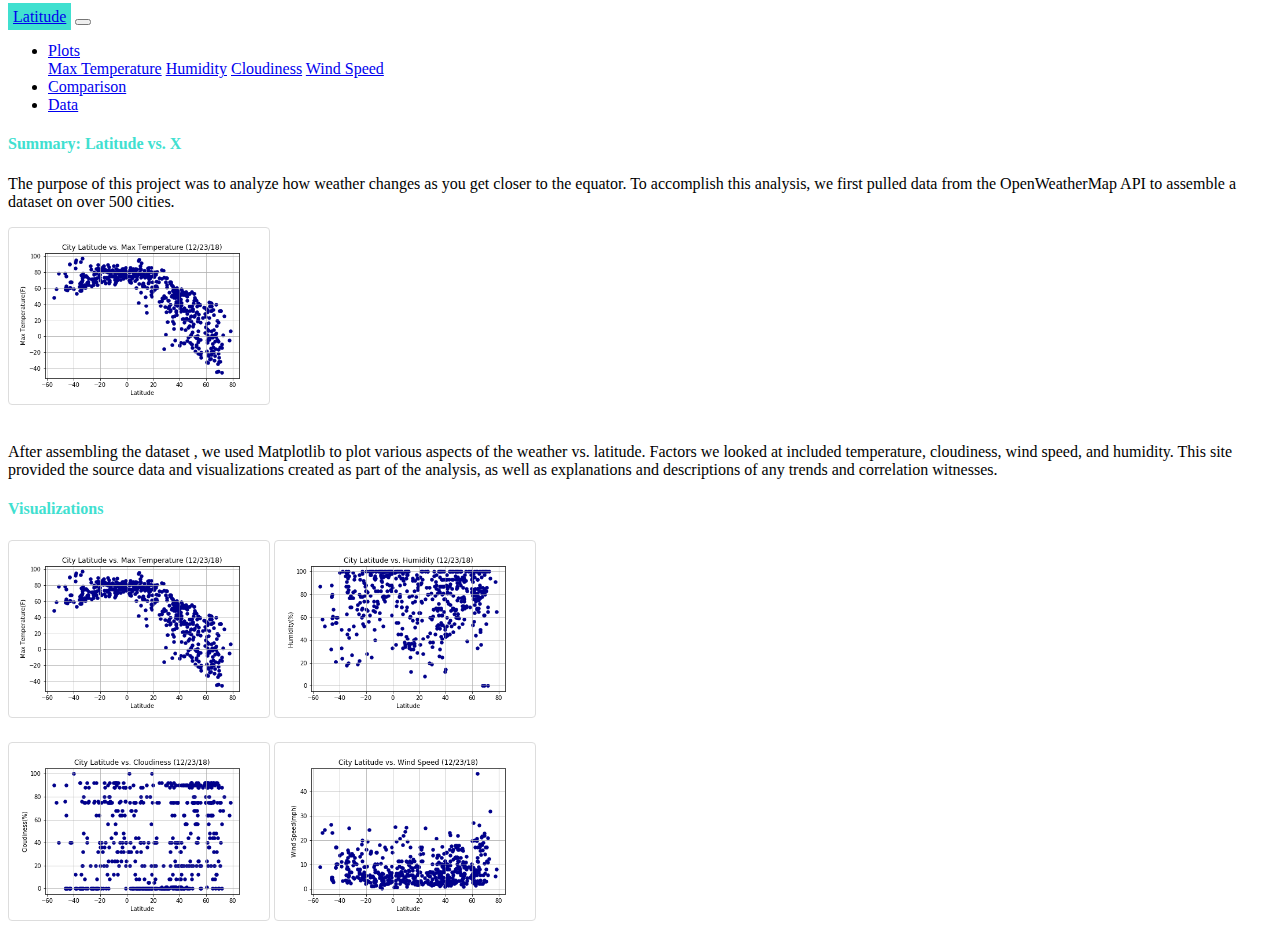
<file: web-challenge/index.html>
<!doctype html>
<html lang="en">
<head>
    <!-- Required meta tags -->
    <meta charset="utf-8">
    <meta name="viewport" content="width=device-width, initial-scale=1, shrink-to-fit=no">

    <!-- Bootstrap CSS -->
    <link rel="stylesheet" href="https://stackpath.bootstrapcdn.com/bootstrap/4.2.1/css/bootstrap.min.css"
          integrity="sha384-GJzZqFGwb1QTTN6wy59ffF1BuGJpLSa9DkKMp0DgiMDm4iYMj70gZWKYbI706tWS" crossorigin="anonymous">

    <title>Latitude</title>
    <style>

            h4{
                font-family: "Times New Roman", Times, serif;
                color: Turquoise;

            }
           p{
                font-family: "Times New Roman", Times, serif;
            }
          img {
              border: 1px solid #ddd;
              border-radius: 4px;
              padding: 5px;
              width: 250px;
            }

            .top-buffer { margin-top:20px; }
           .navbar-brand{
                background-color: Turquoise;
                padding: 5px;
            }

    @media (max-width: 992px) {
       .navbar-collapse{
            background-color: Turquoise;
       }
    }



    </style>
</head>
<body>
<nav class="navbar navbar-expand-lg navbar-light bg-light">
    <a class="navbar-brand" href="index.html">Latitude</a>
    <button class="navbar-toggler" type="button" data-toggle="collapse" data-target="#navbarSupportedContent"
            aria-controls="navbarSupportedContent" aria-expanded="false" aria-label="Toggle navigation">
        <span class="navbar-toggler-icon"></span>
    </button>

    <div class="collapse navbar-collapse" id="navbarSupportedContent">
        <ul class="navbar-nav ml-auto">
            <li class="nav-item dropdown">
                <a class="nav-link dropdown-toggle" href="#" id="navbarDropdown" role="button" data-toggle="dropdown"
                   aria-haspopup="true" aria-expanded="false">
                    Plots
                </a>
                <div class="dropdown-menu" aria-labelledby="navbarDropdown">
                    <a class="dropdown-item" href="max_temp.html">Max Temperature</a>
                    <a class="dropdown-item" href="humidity.html">Humidity</a>
                    <a class="dropdown-item" href="cloudiness.html">Cloudiness</a>
                    <a class="dropdown-item" href="wind_speed.html">Wind Speed</a>
                </div>
            </li>
            <li class="nav-item">
                <a class="nav-link" href="comparison.html">Comparison</a>
            </li>
            <li class="nav-item">
                <a class="nav-link" href="data.html">Data</a>
            </li>

        </ul>
    </div>
</nav>
<div class="container">
    <div class="row">
        <div class="col-sm">
            <h4>Summary: Latitude vs. X</h4>
            <p>

                The purpose of this project was to analyze how weather changes as you get closer to the equator.
                To accomplish this analysis, we first pulled data from the OpenWeatherMap API to assemble a dataset on
                over 500 cities. </p>
            <img id="bio-image" src="Latitude_vs_Temperature_Plot.png" alt=" ">
            <p><br>
                After assembling the dataset , we used Matplotlib to plot various aspects of the weather vs.
                latitude. Factors we looked at included temperature, cloudiness, wind speed, and humidity.
                This site provided the source data and visualizations created as part of the analysis, as well as
                explanations and
                descriptions of any trends and correlation witnesses.


            </p>
        </div>
        <div class="col-sm">
            <h4>Visualizations</h4>
            <div class="row">
                <div class="col-sm">
                     <a href="max_temp.html"><img id="bio-image1" src="Latitude_vs_Temperature_Plot.png" alt=" "></a>
                    <a href="humidity.html"><img id="bio-image2" src="Latitude_vs_Humidity_Plot.png" alt=" "></a>
                </div>
            </div>
            <div class="row top-buffer">
                <div class="col-sm">
                    <a href="cloudiness.html"><img id="bio-image3" src="Latitude_vs_Cloudiness_Plot.png" alt=" "></a>
                    <a href="wind_speed.html"><img id="bio-image4" src="Latitude_vs_WindSpeed_Plot.png" alt=" "></a>
                </div>
            </div>
        </div>
    </div>
</div>
<!-- Optional JavaScript -->
<!-- jQuery first, then Popper.js, then Bootstrap JS -->
<script src="https://code.jquery.com/jquery-3.3.1.slim.min.js"
        integrity="sha384-q8i/X+965DzO0rT7abK41JStQIAqVgRVzpbzo5smXKp4YfRvH+8abtTE1Pi6jizo"
        crossorigin="anonymous"></script>
<script src="https://cdnjs.cloudflare.com/ajax/libs/popper.js/1.14.6/umd/popper.min.js"
        integrity="sha384-wHAiFfRlMFy6i5SRaxvfOCifBUQy1xHdJ/yoi7FRNXMRBu5WHdZYu1hA6ZOblgut"
        crossorigin="anonymous"></script>
<script src="https://stackpath.bootstrapcdn.com/bootstrap/4.2.1/js/bootstrap.min.js"
        integrity="sha384-B0UglyR+jN6CkvvICOB2joaf5I4l3gm9GU6Hc1og6Ls7i6U/mkkaduKaBhlAXv9k"
        crossorigin="anonymous"></script>
</body>
</html>
</file>
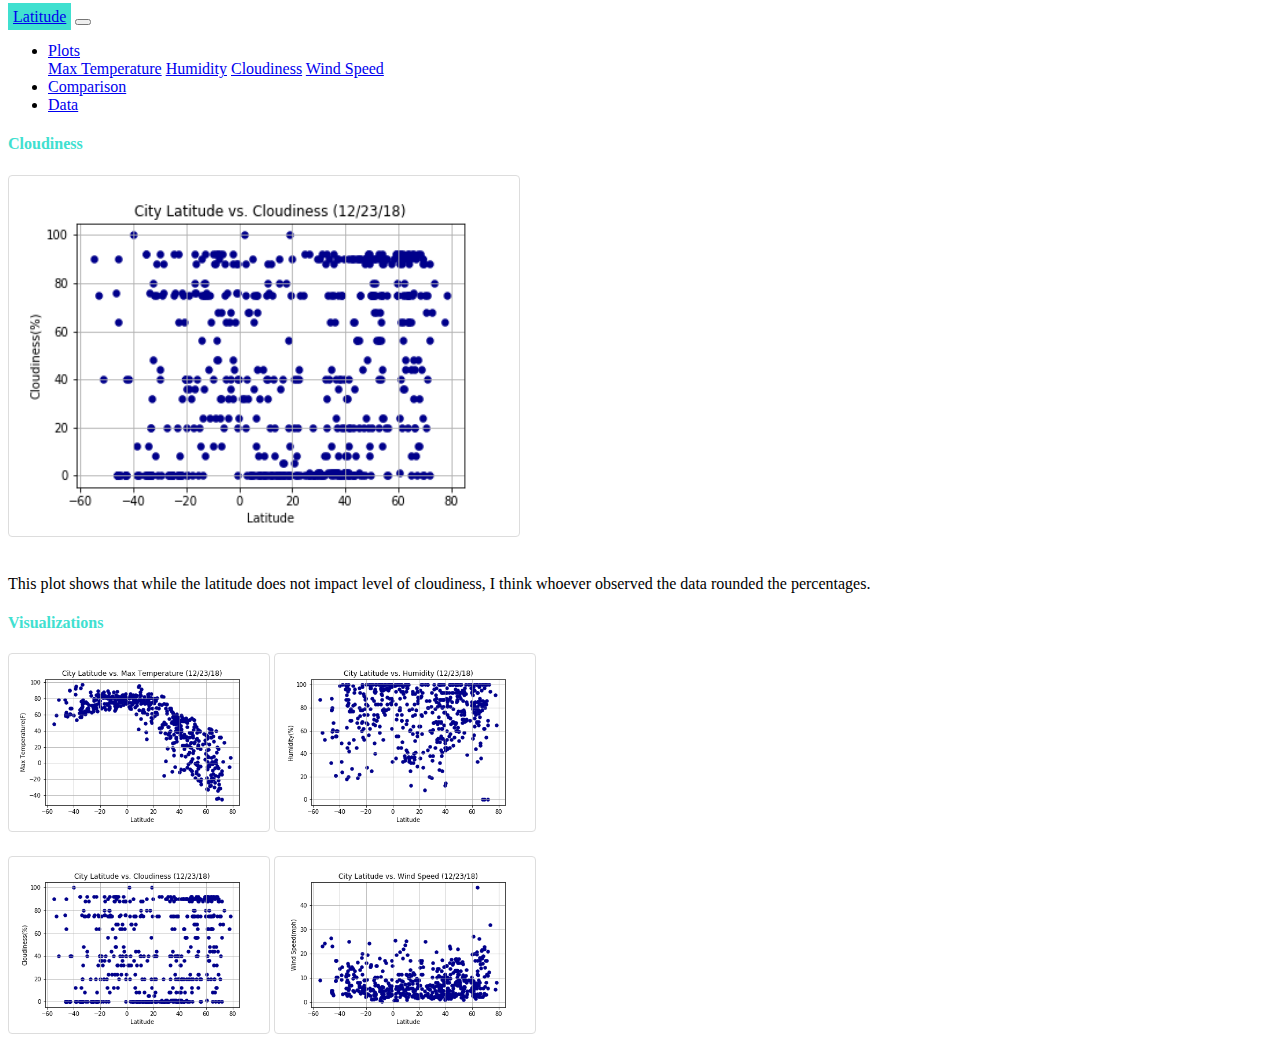
<file: web-challenge/cloudiness.html>
<!doctype html>
<html lang="en">
<head>
    <!-- Required meta tags -->
    <meta charset="utf-8">
    <meta name="viewport" content="width=device-width, initial-scale=1, shrink-to-fit=no">

    <!-- Bootstrap CSS -->
    <link rel="stylesheet" href="https://stackpath.bootstrapcdn.com/bootstrap/4.2.1/css/bootstrap.min.css"
          integrity="sha384-GJzZqFGwb1QTTN6wy59ffF1BuGJpLSa9DkKMp0DgiMDm4iYMj70gZWKYbI706tWS" crossorigin="anonymous">

    <title>Latitude</title>
    <style>
           h4{
                font-family: "Times New Roman", Times, serif;
                color: Turquoise;

            }

           p{
                font-family: "Times New Roman", Times, serif;
            }
          img {
              border: 1px solid #ddd;
              border-radius: 4px;
              padding: 5px;
              width: 250px;
            }
            .top-buffer { margin-top:20px; }
            .navbar-brand{
                background-color: Turquoise;
                padding: 5px;
            }
            @media (max-width: 992px) {
            .navbar-collapse{
            background-color: Turquoise;
       }
    }

    </style>
</head>
<body>
<nav class="navbar navbar-expand-lg navbar-light bg-light">
    <a class="navbar-brand" href="index.html">Latitude</a>
    <button class="navbar-toggler" type="button" data-toggle="collapse" data-target="#navbarSupportedContent"
            aria-controls="navbarSupportedContent" aria-expanded="false" aria-label="Toggle navigation">
        <span class="navbar-toggler-icon"></span>
    </button>

    <div class="collapse navbar-collapse" id="navbarSupportedContent">
        <ul class="navbar-nav ml-auto">
            <li class="nav-item dropdown active">
                <a class="nav-link dropdown-toggle" href="#" id="navbarDropdown" role="button" data-toggle="dropdown"
                   aria-haspopup="true" aria-expanded="false">
                    Plots
                </a>
                <div class="dropdown-menu" aria-labelledby="navbarDropdown">
                    <a class="dropdown-item" href="max_temp.html">Max Temperature</a>
                    <a class="dropdown-item" href="humidity.html">Humidity</a>
                    <a class="dropdown-item" href="cloudiness.html">Cloudiness</a>
                    <a class="dropdown-item" href="wind_speed.html">Wind Speed</a>
                </div>
            </li>
            <li class="nav-item">
                <a class="nav-link" href="comparison.html">Comparison</a>
            </li>
            <li class="nav-item">
                <a class="nav-link" href="data.html">Data</a>
            </li>

        </ul>
    </div>
</nav>
<div class="container">
    <div class="row">
        <div class="col-sm">
            <h4>Cloudiness</h4>
            <img src="Latitude_vs_Cloudiness_Plot.png" style="width:500px;height:350px;">
            <p><br>This plot shows that while the latitude does not impact level of cloudiness,
                I think whoever observed the data rounded the percentages.</p>
        </div>
        <div class="col-sm">
            <h4>Visualizations</h4>
            <div class="row">
                <div class="col-sm">
                    <a href="max_temp.html"><img id="bio-image1" src="Latitude_vs_Temperature_Plot.png" alt=" "></a>
                    <a href="humidity.html"><img id="bio-image2" src="Latitude_vs_Humidity_Plot.png" alt=" "></a>
                </div>
            </div>
            <div class="row top-buffer">
                <div class="col-sm">
                    <a href="cloudiness.html"><img id="bio-image3" src="Latitude_vs_Cloudiness_Plot.png" alt=" "></a>
                    <a href="wind_speed.html"><img id="bio-image4" src="Latitude_vs_WindSpeed_Plot.png" alt=" "></a>
                </div>
            </div>
        </div>
    </div>
</div>
<!-- Optional JavaScript -->
<!-- jQuery first, then Popper.js, then Bootstrap JS -->
<script src="https://code.jquery.com/jquery-3.3.1.slim.min.js"
        integrity="sha384-q8i/X+965DzO0rT7abK41JStQIAqVgRVzpbzo5smXKp4YfRvH+8abtTE1Pi6jizo"
        crossorigin="anonymous"></script>
<script src="https://cdnjs.cloudflare.com/ajax/libs/popper.js/1.14.6/umd/popper.min.js"
        integrity="sha384-wHAiFfRlMFy6i5SRaxvfOCifBUQy1xHdJ/yoi7FRNXMRBu5WHdZYu1hA6ZOblgut"
        crossorigin="anonymous"></script>
<script src="https://stackpath.bootstrapcdn.com/bootstrap/4.2.1/js/bootstrap.min.js"
        integrity="sha384-B0UglyR+jN6CkvvICOB2joaf5I4l3gm9GU6Hc1og6Ls7i6U/mkkaduKaBhlAXv9k"
        crossorigin="anonymous"></script>
</body>
</html>
</file>
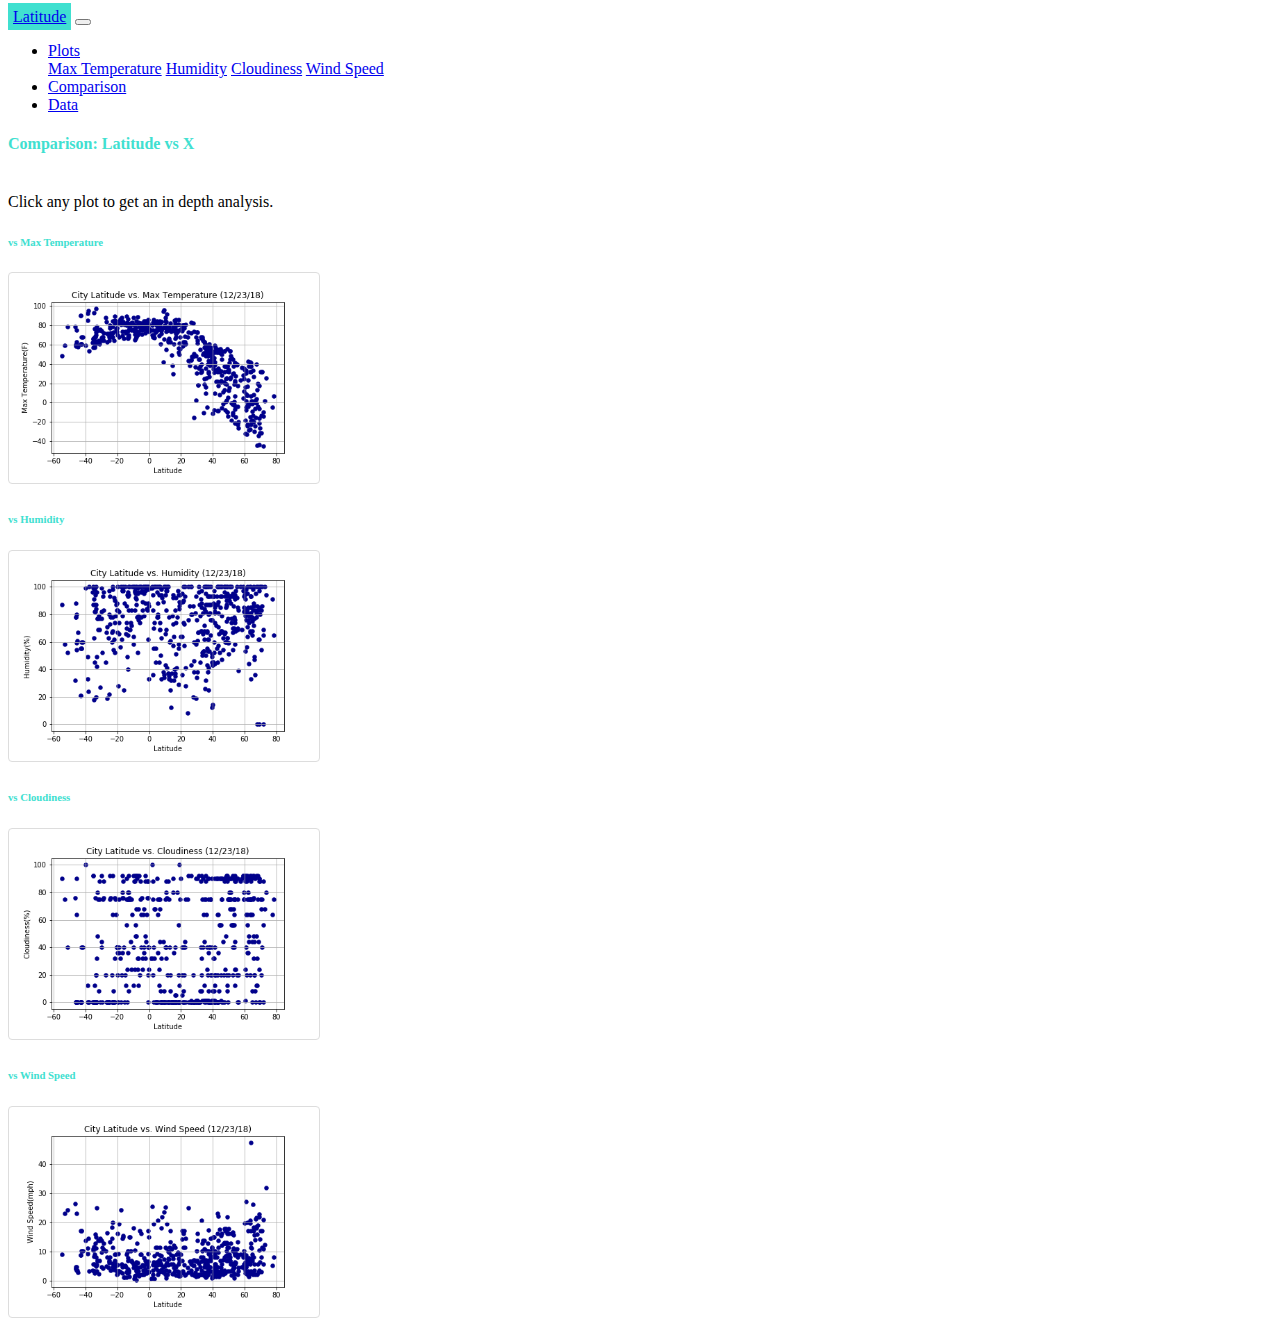
<file: web-challenge/comparison.html>
<!doctype html>
<html lang="en">
<head>
    <!-- Required meta tags -->
    <meta charset="utf-8">
    <meta name="viewport" content="width=device-width, initial-scale=1, shrink-to-fit=no">

    <!-- Bootstrap CSS -->
    <link rel="stylesheet" href="https://stackpath.bootstrapcdn.com/bootstrap/4.2.1/css/bootstrap.min.css"
          integrity="sha384-GJzZqFGwb1QTTN6wy59ffF1BuGJpLSa9DkKMp0DgiMDm4iYMj70gZWKYbI706tWS" crossorigin="anonymous">

    <title>Latitude</title>
    <style>
            h4{
                font-family: "Times New Roman", Times, serif;
                color: Turquoise;

            }
            h6{
                font-family: "Times New Roman", Times, serif;
                color: Turquoise;

            }
           p{
                font-family: "Times New Roman", Times, serif;
            }
          img {
              border: 1px solid #ddd;
              border-radius: 4px;
              padding: 5px;
              width: 300px;
            }
           .top-buffer { margin-top:20px; }
           .navbar-brand{
                background-color: Turquoise;
                padding: 5px;
            }

            @media (max-width: 992px) {
            .navbar-collapse{
            background-color: Turquoise;
       }
    }



    </style>
</head>
<body>
<nav class="navbar navbar-expand-lg navbar-light bg-light">
    <a class="navbar-brand" href="index.html">Latitude</a>
    <button class="navbar-toggler" type="button" data-toggle="collapse" data-target="#navbarSupportedContent"
            aria-controls="navbarSupportedContent" aria-expanded="false" aria-label="Toggle navigation">
        <span class="navbar-toggler-icon"></span>
    </button>

    <div class="collapse navbar-collapse" id="navbarSupportedContent">
        <ul class="navbar-nav ml-auto">
            <li class="nav-item dropdown">
                <a class="nav-link dropdown-toggle" href="#" id="navbarDropdown" role="button" data-toggle="dropdown"
                   aria-haspopup="true" aria-expanded="false">
                    Plots
                </a>
                <div class="dropdown-menu" aria-labelledby="navbarDropdown">
                    <a class="dropdown-item" href="max_temp.html">Max Temperature</a>
                    <a class="dropdown-item" href="humidity.html">Humidity</a>
                    <a class="dropdown-item" href="cloudiness.html">Cloudiness</a>
                    <a class="dropdown-item" href="wind_speed.html">Wind Speed</a>
                </div>
            </li>
            <li class="nav-item active">
                <a class="nav-link" href="comparison.html">Comparison</a>
            </li>
            <li class="nav-item">
                <a class="nav-link" href="data.html">Data</a>
            </li>

        </ul>
    </div>
</nav>


<div class="container">
    <div class="row">
        <div class="col-md-12">
            <h4>Comparison: Latitude vs X</h4>
            <p><br>Click any plot to get an in depth analysis.</p>
        </div>
    </div>
    <div class="row">

        <div class="col-md-6">
            <h6>vs Max Temperature</h6>
            <a href="max_temp.html"><img id="bio-image1" src="Latitude_vs_Temperature_Plot.png" alt=" "></a>
        </div>
        <div class="col-md-6">
            <h6>vs Humidity</h6>
            <a href="humidity.html"><img id="bio-image2" src="Latitude_vs_Humidity_Plot.png" alt=" "></a>
        </div>

    </div>
    <div class="row top-buffer">
        <div class="col-md-6">
             <h6>vs Cloudiness</h6>
            <a href="cloudiness.html"><img id="bio-image3" src="Latitude_vs_Cloudiness_Plot.png" alt=" "></a>
        </div>
        <div class="col-md-6">
             <h6>vs Wind Speed</h6>
            <a href="wind_speed.html"><img id="bio-image4" src="Latitude_vs_WindSpeed_Plot.png" alt=" "></a>
        </div>
    </div>

</div>
<!-- Optional JavaScript -->
<!-- jQuery first, then Popper.js, then Bootstrap JS -->
<script src="https://code.jquery.com/jquery-3.3.1.slim.min.js"
        integrity="sha384-q8i/X+965DzO0rT7abK41JStQIAqVgRVzpbzo5smXKp4YfRvH+8abtTE1Pi6jizo"
        crossorigin="anonymous"></script>
<script src="https://cdnjs.cloudflare.com/ajax/libs/popper.js/1.14.6/umd/popper.min.js"
        integrity="sha384-wHAiFfRlMFy6i5SRaxvfOCifBUQy1xHdJ/yoi7FRNXMRBu5WHdZYu1hA6ZOblgut"
        crossorigin="anonymous"></script>
<script src="https://stackpath.bootstrapcdn.com/bootstrap/4.2.1/js/bootstrap.min.js"
        integrity="sha384-B0UglyR+jN6CkvvICOB2joaf5I4l3gm9GU6Hc1og6Ls7i6U/mkkaduKaBhlAXv9k"
        crossorigin="anonymous"></script>
</body>
</html>
</file>
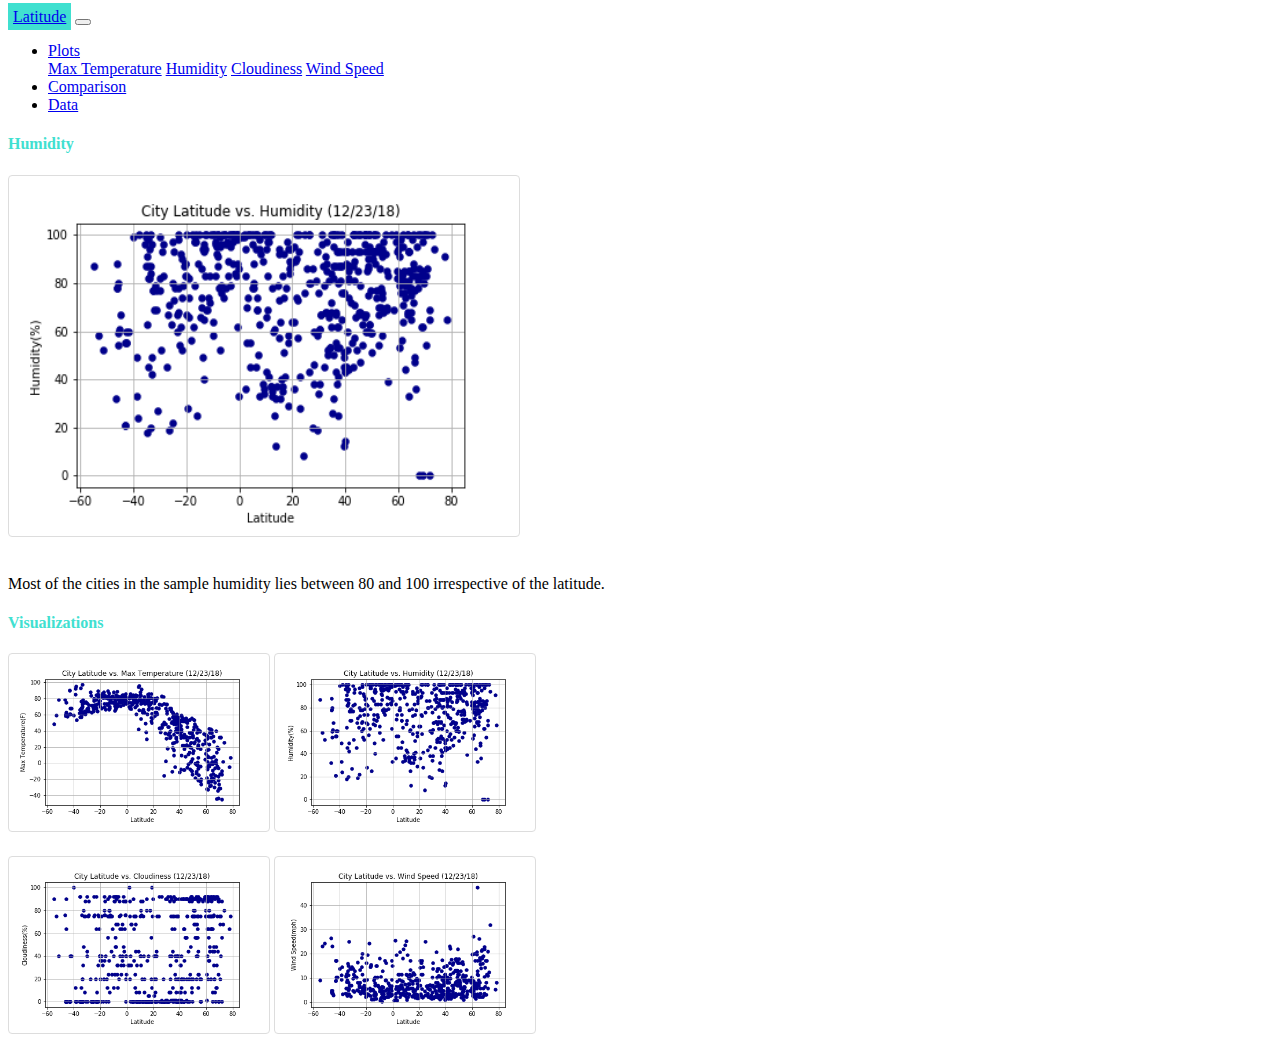
<file: web-challenge/humidity.html>
<!doctype html>
<html lang="en">
<head>
    <!-- Required meta tags -->
    <meta charset="utf-8">
    <meta name="viewport" content="width=device-width, initial-scale=1, shrink-to-fit=no">

    <!-- Bootstrap CSS -->
    <link rel="stylesheet" href="https://stackpath.bootstrapcdn.com/bootstrap/4.2.1/css/bootstrap.min.css"
          integrity="sha384-GJzZqFGwb1QTTN6wy59ffF1BuGJpLSa9DkKMp0DgiMDm4iYMj70gZWKYbI706tWS" crossorigin="anonymous">

    <title>Latitude</title>
    <style>
            h4{
                font-family: "Times New Roman", Times, serif;
                color: Turquoise;

            }

           p{
                font-family: "Times New Roman", Times, serif;
            }
          img {
              border: 1px solid #ddd;
              border-radius: 4px;
              padding: 5px;
              width: 250px;
            }
            .top-buffer { margin-top:20px; }
            .navbar-brand{
                background-color: Turquoise;
                padding: 5px;
            }
            @media (max-width: 992px) {
            .navbar-collapse{
            background-color: Turquoise;
       }
    }




    </style>
</head>
<body>
<nav class="navbar navbar-expand-lg navbar-light bg-light">
    <a class="navbar-brand" href="index.html">Latitude</a>
    <button class="navbar-toggler" type="button" data-toggle="collapse" data-target="#navbarSupportedContent"
            aria-controls="navbarSupportedContent" aria-expanded="false" aria-label="Toggle navigation">
        <span class="navbar-toggler-icon"></span>
    </button>

    <div class="collapse navbar-collapse" id="navbarSupportedContent">
        <ul class="navbar-nav ml-auto">
            <li class="nav-item dropdown active">
                <a class="nav-link dropdown-toggle" href="#" id="navbarDropdown" role="button" data-toggle="dropdown"
                   aria-haspopup="true" aria-expanded="false">
                    Plots
                </a>
                <div class="dropdown-menu" aria-labelledby="navbarDropdown">
                    <a class="dropdown-item" href="max_temp.html">Max Temperature</a>
                    <a class="dropdown-item" href="humidity.html">Humidity</a>
                    <a class="dropdown-item" href="cloudiness.html">Cloudiness</a>
                    <a class="dropdown-item" href="wind_speed.html">Wind Speed</a>
                </div>
            </li>
            <li class="nav-item">
                <a class="nav-link" href="comparison.html">Comparison</a>
            </li>
            <li class="nav-item">
                <a class="nav-link" href="data.html">Data</a>
            </li>

        </ul>
    </div>
</nav>
<div class="container">
    <div class="row">
        <div class="col-sm">
            <h4>Humidity</h4>
            <img src="Latitude_vs_Humidity_Plot.png" style="width:500px;height:350px;">
            <p><br>Most of the cities in the sample humidity lies between 80 and 100 irrespective of the latitude.</p>
        </div>
        <div class="col-sm">
            <h4>Visualizations</h4>
            <div class="row">
                <div class="col-sm">
                    <a href="max_temp.html"><img id="bio-image1" src="Latitude_vs_Temperature_Plot.png" alt=" "></a>
                    <a href="humidity.html"><img id="bio-image2" src="Latitude_vs_Humidity_Plot.png" alt=" "></a>
                </div>
            </div>
            <div class="row top-buffer">
                <div class="col-sm">
                    <a href="cloudiness.html"><img id="bio-image3" src="Latitude_vs_Cloudiness_Plot.png" alt=" "></a>
                    <a href="wind_speed.html"><img id="bio-image4" src="Latitude_vs_WindSpeed_Plot.png" alt=" "></a>
                </div>
            </div>
        </div>
    </div>
</div>
<!-- Optional JavaScript -->
<!-- jQuery first, then Popper.js, then Bootstrap JS -->
<script src="https://code.jquery.com/jquery-3.3.1.slim.min.js"
        integrity="sha384-q8i/X+965DzO0rT7abK41JStQIAqVgRVzpbzo5smXKp4YfRvH+8abtTE1Pi6jizo"
        crossorigin="anonymous"></script>
<script src="https://cdnjs.cloudflare.com/ajax/libs/popper.js/1.14.6/umd/popper.min.js"
        integrity="sha384-wHAiFfRlMFy6i5SRaxvfOCifBUQy1xHdJ/yoi7FRNXMRBu5WHdZYu1hA6ZOblgut"
        crossorigin="anonymous"></script>
<script src="https://stackpath.bootstrapcdn.com/bootstrap/4.2.1/js/bootstrap.min.js"
        integrity="sha384-B0UglyR+jN6CkvvICOB2joaf5I4l3gm9GU6Hc1og6Ls7i6U/mkkaduKaBhlAXv9k"
        crossorigin="anonymous"></script>
</body>
</html>
</file>
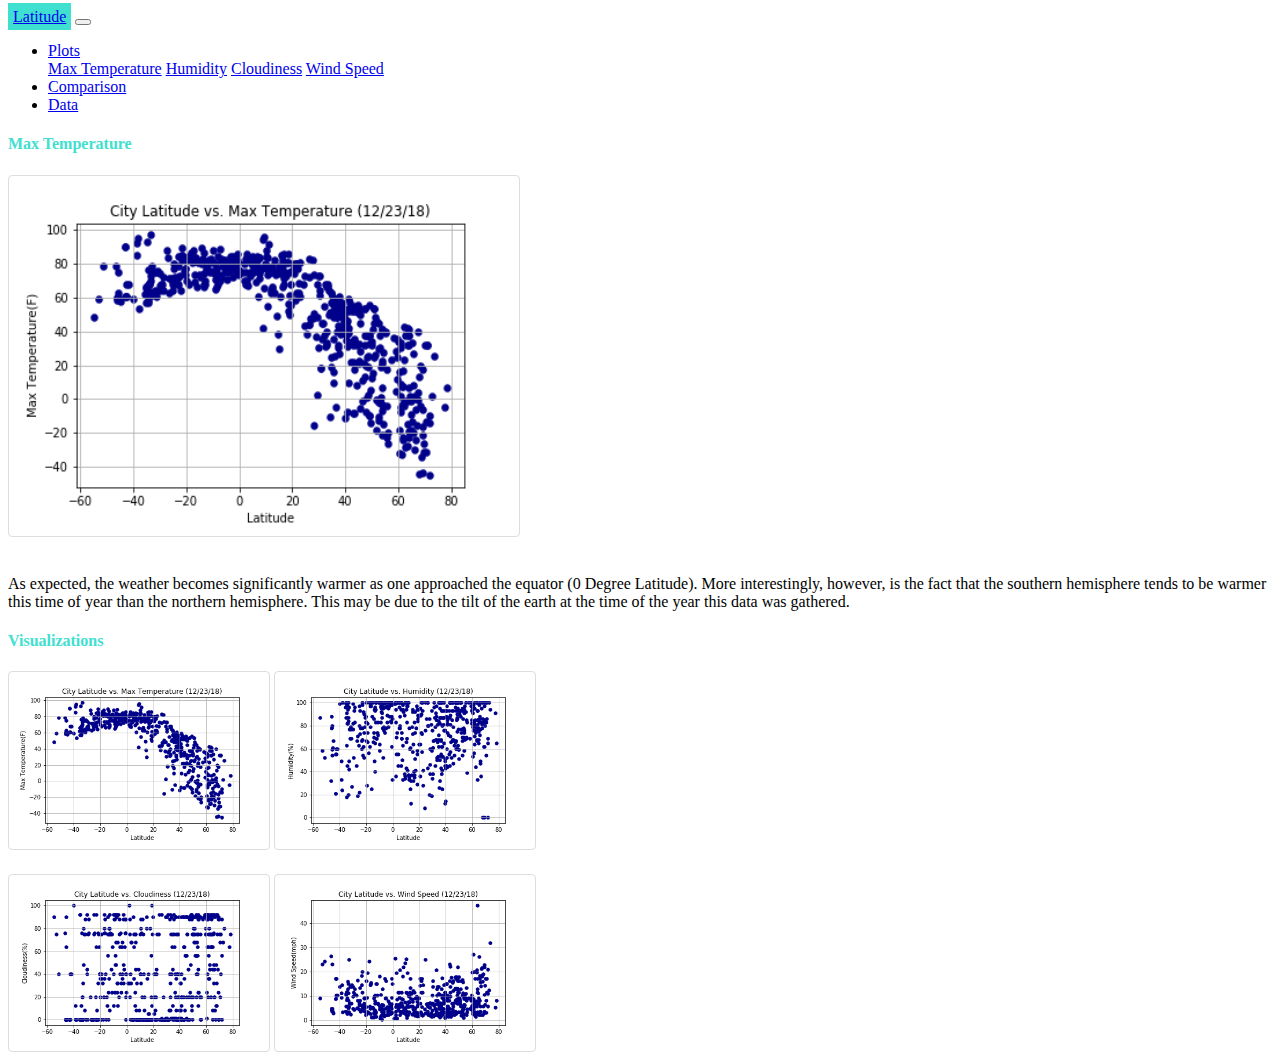
<file: web-challenge/max_temp.html>
<!doctype html>
<html lang="en">
<head>
    <!-- Required meta tags -->
    <meta charset="utf-8">
    <meta name="viewport" content="width=device-width, initial-scale=1, shrink-to-fit=no">

    <!-- Bootstrap CSS -->
    <link rel="stylesheet" href="https://stackpath.bootstrapcdn.com/bootstrap/4.2.1/css/bootstrap.min.css"
          integrity="sha384-GJzZqFGwb1QTTN6wy59ffF1BuGJpLSa9DkKMp0DgiMDm4iYMj70gZWKYbI706tWS" crossorigin="anonymous">

    <title>Latitude</title>
    <style>
            h4{
                font-family: "Times New Roman", Times, serif;
                color: Turquoise;

            }

           p{
                font-family: "Times New Roman", Times, serif;
            }
          img {
              border: 1px solid #ddd;
              border-radius: 4px;
              padding: 5px;
              width: 250px;
            }
            .top-buffer { margin-top:20px; }
            .navbar-brand{
                background-color: Turquoise;
                padding: 5px;
            }
            @media (max-width: 992px) {
            .navbar-collapse{
            background-color: Turquoise;
       }
    }




    </style>
</head>
<body>
<nav class="navbar navbar-expand-lg navbar-light bg-light">
    <a class="navbar-brand" href="index.html">Latitude</a>
    <button class="navbar-toggler" type="button" data-toggle="collapse" data-target="#navbarSupportedContent"
            aria-controls="navbarSupportedContent" aria-expanded="false" aria-label="Toggle navigation">
        <span class="navbar-toggler-icon"></span>
    </button>

    <div class="collapse navbar-collapse" id="navbarSupportedContent">
        <ul class="navbar-nav ml-auto">
            <li class="nav-item dropdown active">
                <a class="nav-link dropdown-toggle" href="#" id="navbarDropdown" role="button" data-toggle="dropdown"
                   aria-haspopup="true" aria-expanded="false">
                    Plots
                </a>
                <div class="dropdown-menu" aria-labelledby="navbarDropdown">
                    <a class="dropdown-item" href="max_temp.html">Max Temperature</a>
                    <a class="dropdown-item" href="humidity.html">Humidity</a>
                    <a class="dropdown-item" href="cloudiness.html">Cloudiness</a>
                    <a class="dropdown-item" href="wind_speed.html">Wind Speed</a>
                </div>
            </li>
            <li class="nav-item">
                <a class="nav-link" href="comparison.html">Comparison</a>
            </li>
            <li class="nav-item">
                <a class="nav-link" href="data.html">Data</a>
            </li>

        </ul>
    </div>
</nav>
<div class="container">
    <div class="row">
        <div class="col-sm">
            <h4>Max Temperature</h4>
            <img src="Latitude_vs_Temperature_Plot.png" style="width:500px;height:350px;">
            <p><br>As expected, the weather becomes significantly warmer as one approached the
                equator (0 Degree Latitude). More interestingly, however, is the fact that the
                southern hemisphere tends to be warmer this time of year than the northern
                hemisphere. This may be due to the tilt of the earth at the time of the year
                this data was gathered.</p>
        </div>
        <div class="col-sm">
            <h4>Visualizations</h4>
            <div class="row">
                <div class="col-sm">
                    <a href="max_temp.html"><img id="bio-image1" src="Latitude_vs_Temperature_Plot.png" alt=" "></a>
                    <a href="humidity.html"><img id="bio-image2" src="Latitude_vs_Humidity_Plot.png" alt=" "></a>
                </div>
            </div>
            <div class="row top-buffer">
                <div class="col-sm">
                    <a href="cloudiness.html"><img id="bio-image3" src="Latitude_vs_Cloudiness_Plot.png" alt=" "></a>
                    <a href="wind_speed.html"><img id="bio-image4" src="Latitude_vs_WindSpeed_Plot.png" alt=" "></a>
                </div>
            </div>
        </div>
    </div>
</div>
<!-- Optional JavaScript -->
<!-- jQuery first, then Popper.js, then Bootstrap JS -->
<script src="https://code.jquery.com/jquery-3.3.1.slim.min.js"
        integrity="sha384-q8i/X+965DzO0rT7abK41JStQIAqVgRVzpbzo5smXKp4YfRvH+8abtTE1Pi6jizo"
        crossorigin="anonymous"></script>
<script src="https://cdnjs.cloudflare.com/ajax/libs/popper.js/1.14.6/umd/popper.min.js"
        integrity="sha384-wHAiFfRlMFy6i5SRaxvfOCifBUQy1xHdJ/yoi7FRNXMRBu5WHdZYu1hA6ZOblgut"
        crossorigin="anonymous"></script>
<script src="https://stackpath.bootstrapcdn.com/bootstrap/4.2.1/js/bootstrap.min.js"
        integrity="sha384-B0UglyR+jN6CkvvICOB2joaf5I4l3gm9GU6Hc1og6Ls7i6U/mkkaduKaBhlAXv9k"
        crossorigin="anonymous"></script>
</body>
</html>
</file>
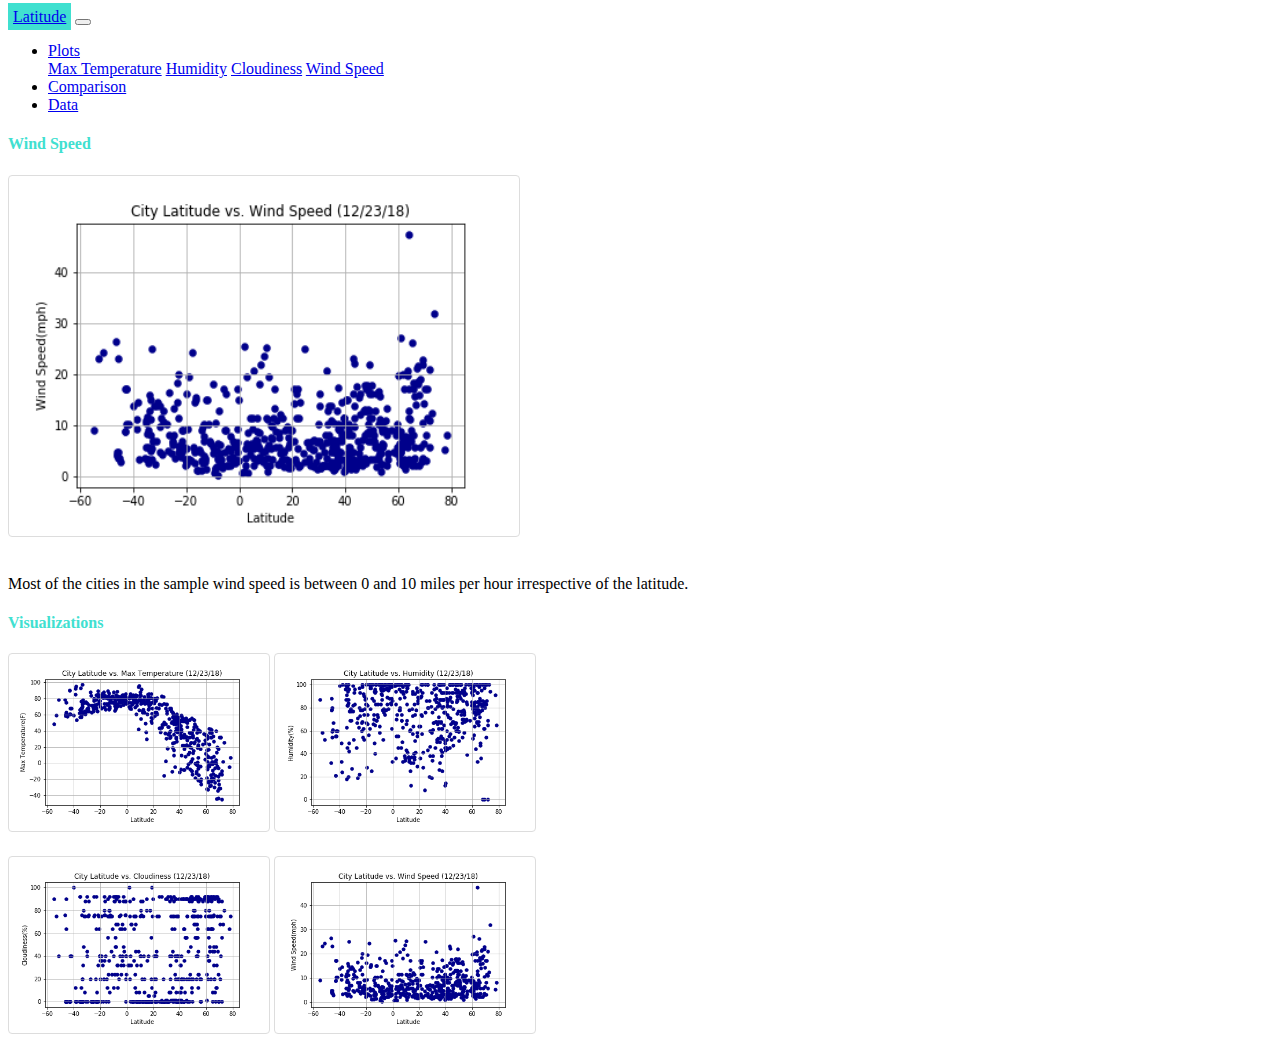
<file: web-challenge/wind_speed.html>
<!doctype html>
<html lang="en">
<head>
    <!-- Required meta tags -->
    <meta charset="utf-8">
    <meta name="viewport" content="width=device-width, initial-scale=1, shrink-to-fit=no">

    <!-- Bootstrap CSS -->
    <link rel="stylesheet" href="https://stackpath.bootstrapcdn.com/bootstrap/4.2.1/css/bootstrap.min.css"
          integrity="sha384-GJzZqFGwb1QTTN6wy59ffF1BuGJpLSa9DkKMp0DgiMDm4iYMj70gZWKYbI706tWS" crossorigin="anonymous">

    <title>Latitude</title>
    <style>
            h4{
                font-family: "Times New Roman", Times, serif;
                color: Turquoise;

            }

           p{
                font-family: "Times New Roman", Times, serif;
            }
          img {
              border: 1px solid #ddd;
              border-radius: 4px;
              padding: 5px;
              width: 250px;
            }
            .top-buffer { margin-top:20px; }
            .navbar-brand{
                background-color: Turquoise;
                padding: 5px;
            }
            @media (max-width: 992px) {
            .navbar-collapse{
            background-color: Turquoise;
       }
    }




    </style>
</head>
<body>
<nav class="navbar navbar-expand-lg navbar-light bg-light">
    <a class="navbar-brand" href="index.html">Latitude</a>
    <button class="navbar-toggler" type="button" data-toggle="collapse" data-target="#navbarSupportedContent"
            aria-controls="navbarSupportedContent" aria-expanded="false" aria-label="Toggle navigation">
        <span class="navbar-toggler-icon"></span>
    </button>

    <div class="collapse navbar-collapse" id="navbarSupportedContent">
        <ul class="navbar-nav ml-auto">
            <li class="nav-item dropdown active">
                <a class="nav-link dropdown-toggle" href="#" id="navbarDropdown" role="button" data-toggle="dropdown"
                   aria-haspopup="true" aria-expanded="false">
                    Plots
                </a>
                <div class="dropdown-menu" aria-labelledby="navbarDropdown">
                    <a class="dropdown-item" href="max_temp.html">Max Temperature</a>
                    <a class="dropdown-item" href="humidity.html">Humidity</a>
                    <a class="dropdown-item" href="cloudiness.html">Cloudiness</a>
                    <a class="dropdown-item" href="wind_speed.html">Wind Speed</a>
                </div>
            </li>
            <li class="nav-item">
                <a class="nav-link" href="comparison.html">Comparison</a>
            </li>
            <li class="nav-item">
                <a class="nav-link" href="data.html">Data</a>
            </li>

        </ul>
    </div>
</nav>
<div class="container">
    <div class="row">
        <div class="col-sm">
            <h4>Wind Speed</h4>
            <img src="Latitude_vs_WindSpeed_Plot.png" style="width:500px;height:350px;">
            <p><br>Most of the cities in the sample wind speed  is between 0 and 10 miles per hour  irrespective of the latitude.
            </p>
        </div>
        <div class="col-sm">
            <h4>Visualizations</h4>
            <div class="row">
                <div class="col-sm">
                    <a href="max_temp.html"><img id="bio-image1" src="Latitude_vs_Temperature_Plot.png" alt=" "></a>
                    <a href="humidity.html"><img id="bio-image2" src="Latitude_vs_Humidity_Plot.png" alt=" "></a>
                </div>
            </div>
            <div class="row top-buffer">
                <div class="col-sm">
                    <a href="cloudiness.html"><img id="bio-image3" src="Latitude_vs_Cloudiness_Plot.png" alt=" "></a>
                    <a href="wind_speed.html"><img id="bio-image4" src="Latitude_vs_WindSpeed_Plot.png" alt=" "></a>
                </div>
            </div>
        </div>
    </div>
</div>
<!-- Optional JavaScript -->
<!-- jQuery first, then Popper.js, then Bootstrap JS -->
<script src="https://code.jquery.com/jquery-3.3.1.slim.min.js"
        integrity="sha384-q8i/X+965DzO0rT7abK41JStQIAqVgRVzpbzo5smXKp4YfRvH+8abtTE1Pi6jizo"
        crossorigin="anonymous"></script>
<script src="https://cdnjs.cloudflare.com/ajax/libs/popper.js/1.14.6/umd/popper.min.js"
        integrity="sha384-wHAiFfRlMFy6i5SRaxvfOCifBUQy1xHdJ/yoi7FRNXMRBu5WHdZYu1hA6ZOblgut"
        crossorigin="anonymous"></script>
<script src="https://stackpath.bootstrapcdn.com/bootstrap/4.2.1/js/bootstrap.min.js"
        integrity="sha384-B0UglyR+jN6CkvvICOB2joaf5I4l3gm9GU6Hc1og6Ls7i6U/mkkaduKaBhlAXv9k"
        crossorigin="anonymous"></script>
</body>
</html>
</file>
